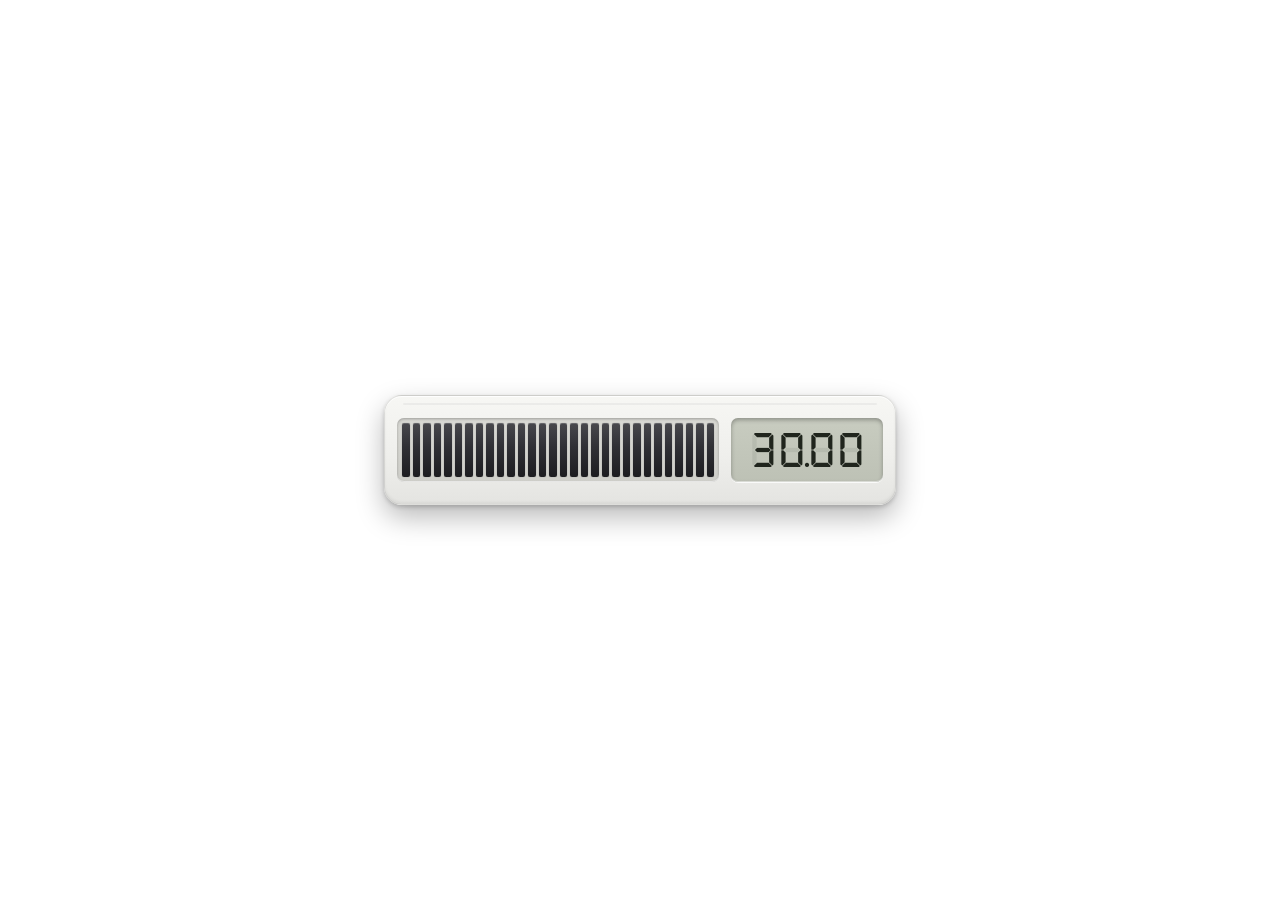
<file: frontend/index.html>
<!doctype html>
<html lang="zh-CN">
<head>
  <meta charset="utf-8" />
  <title>桌面计时器</title>
  <link rel="stylesheet" href="./style.css" />
</head>
<body>
  <div class="device" id="device">
    <div class="bar" id="bar"></div>
    <div class="lcd" id="lcd">
      <span class="digits ghost">88.88</span>
      <span class="digits" id="digits">30.00</span>
      <span class="phase" id="phase"></span>
    </div>
    <!-- 顶栏只放高频操作：模式、时长、±、开始暂停、跳过、归零、隐藏；开关类设置在托盘/设置窗口 -->
    <div class="controls" id="controls">
      <button class="ctl" data-act="mode">∞</button>
      <span class="dur" id="durWrap">
        <input id="mins" inputmode="numeric" maxlength="2" value="30" /><span id="unit">分</span>
      </span>
      <span class="ctl-gap"></span>
      <button class="ctl" data-act="m5">−5</button>
      <button class="ctl" data-act="m1">−1</button>
      <button class="ctl ctl-main" data-act="toggle">▶</button>
      <button class="ctl" data-act="skip">»</button>
      <button class="ctl" data-act="p1">+1</button>
      <button class="ctl" data-act="p5">+5</button>
      <span class="ctl-gap"></span>
      <button class="ctl" data-act="reset">↺</button>
      <button class="ctl" data-act="hide">✕</button>
    </div>
  </div>
  <script src="./i18n.js"></script>
  <script src="./timer.js"></script>
</body>
</html>
</file>
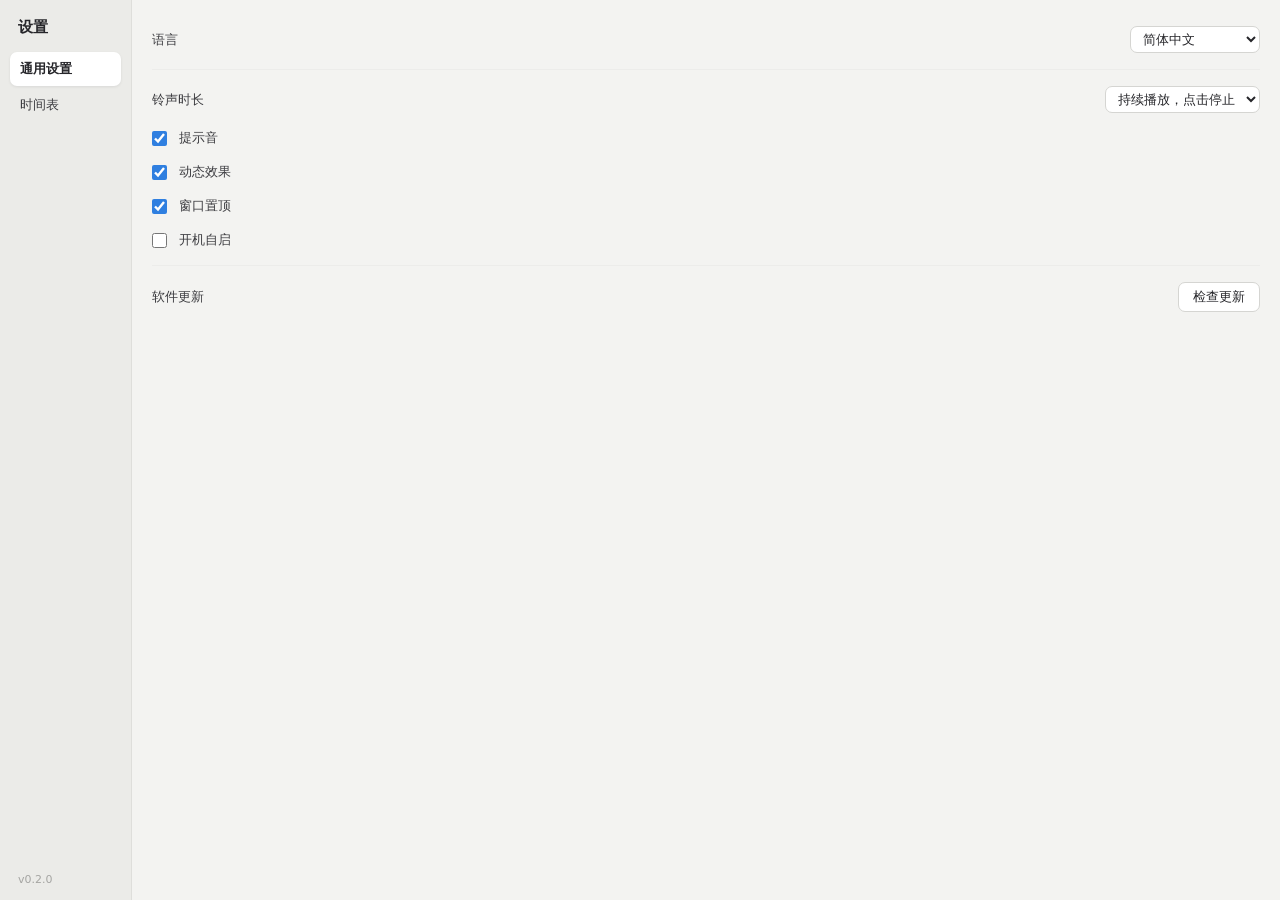
<file: frontend/settings.html>
<!doctype html>
<html lang="zh-CN">
<head>
  <meta charset="utf-8" />
  <title>设置</title>
  <link rel="stylesheet" href="./settings.css" />
</head>
<body>
  <div class="shell">
    <!-- 左侧：导航列 -->
    <nav class="nav">
      <h1 id="t-settings">设置</h1>
      <button class="nav-item active" data-panel="general" id="t-nav-general"></button>
      <button class="nav-item" data-panel="timetable" id="t-nav-timetable"></button>
      <div class="nav-spacer"></div>
      <div class="ver">v</div>
    </nav>

    <!-- 右侧：当前分区的具体设置 -->
    <main class="panels">
      <section class="panel active" id="panel-general">
        <div class="row">
          <label id="t-language" for="lang">语言</label>
          <select id="lang">
            <option value="zh-CN">简体中文</option>
            <option value="en">English</option>
            <option value="ja">日本語</option>
            <option value="ru">Русский</option>
          </select>
        </div>

        <div class="rule"></div>

        <div class="row">
          <label id="t-alarm" for="alarm">到点铃声</label>
          <select id="alarm">
            <option value="once"></option>
            <option value="10"></option>
            <option value="30"></option>
            <option value="loop"></option>
          </select>
        </div>

        <label class="row chk">
          <input type="checkbox" id="sound" />
          <span id="t-sound">提示音</span>
        </label>
        <label class="row chk">
          <input type="checkbox" id="anim" />
          <span id="t-anim">动态效果</span>
        </label>
        <label class="row chk">
          <input type="checkbox" id="ontop" />
          <span id="t-ontop">窗口置顶</span>
        </label>
        <label class="row chk">
          <input type="checkbox" id="autostart" />
          <span id="t-autostart">开机自启</span>
        </label>

        <div class="rule"></div>

        <div class="row">
          <label id="t-update">软件更新</label>
          <button id="upd" class="btn">检查更新</button>
        </div>
        <div id="upd-status" class="upd-status"></div>
      </section>

      <section class="panel" id="panel-timetable">
        <div class="row">
          <label id="t-mode" for="mode">计时模式</label>
          <select id="mode">
            <option value="countdown"></option>
            <option value="cycle"></option>
          </select>
        </div>

        <div class="rule"></div>

        <div class="group-title" id="t-sched">每日时间表</div>
        <div class="sched-hint" id="t-sched-hint"></div>
        <div id="schedList"></div>
        <button id="schedAdd" class="btn btn-wide"></button>

        <div class="rule"></div>

        <div class="row">
          <label id="t-cycle-work" for="cycleWork">工作时长</label>
          <span class="num"><input type="number" id="cycleWork" min="1" max="99" maxlength="2" /><span id="t-min-work">分</span></span>
        </div>
        <div class="row">
          <label id="t-cycle-rest" for="cycleRest">休息时长</label>
          <span class="num"><input type="number" id="cycleRest" min="1" max="99" maxlength="2" /><span id="t-min-rest">分</span></span>
        </div>
        <div class="row">
          <label id="t-cycle-long-rest" for="cycleLongRest">长休息时长</label>
          <span class="num"><input type="number" id="cycleLongRest" min="1" max="99" maxlength="2" /><span id="t-min-long">分</span></span>
        </div>
        <div class="row">
          <label id="t-cycle-long-every" for="cycleLongEvery">长休息间隔</label>
          <span class="num"><input type="number" id="cycleLongEvery" min="0" max="99" maxlength="2" /><span id="t-round-unit">轮</span><span class="hint" id="t-long-hint"></span></span>
        </div>
        <label class="row chk">
          <input type="checkbox" id="cycleAuto" />
          <span id="t-cycle-auto">自动切换下一段</span>
        </label>
      </section>
    </main>
  </div>
  <script src="./i18n.js"></script>
  <script src="./settings.js"></script>
</body>
</html>
</file>
<file: frontend/style.css>
/* 仿实体视觉计时器外观：白色圆角机身 + 深色刻度条 + 液晶七段码屏 */

@font-face {
  font-family: "DSEG7 Classic";
  src: url("./fonts/DSEG7Classic-Bold.woff2") format("woff2");
  font-weight: 700;
}
@font-face {
  font-family: "DSEG7 Classic";
  src: url("./fonts/DSEG7Classic-Light.woff2") format("woff2");
  font-weight: 300;
}

:root { color-scheme: light; }

html, body {
  margin: 0;
  height: 100%;
  background: transparent;
  overflow: hidden;
  user-select: none;
  -webkit-user-select: none;
  font-family: system-ui, "Microsoft YaHei", sans-serif;
}

body {
  display: flex;
  align-items: center;
  justify-content: center;
}

/* ---- 机身 ---- */

.device {
  /* 拖动区域：整个机身；交互元件用 no-drag 排除 */
  --app-region: drag;
  position: relative;
  width: 512px;
  height: 110px;
  box-sizing: border-box;
  border-radius: 18px;
  padding: 22px 12px;
  display: flex;
  gap: 12px;
  background: linear-gradient(180deg, #f7f7f4 0%, #efefec 55%, #e4e4e1 100%);
  border: 1px solid rgba(0, 0, 0, 0.10);
  box-shadow:
    inset 0 1px 0 rgba(255, 255, 255, 0.9),
    inset 0 -2px 3px rgba(0, 0, 0, 0.05),
    0 2px 4px rgba(0, 0, 0, 0.18),
    0 12px 28px rgba(0, 0, 0, 0.28);
}

/* 顶部按钮带的一点点凹槽暗示（还原实体机顶边） */
.device::before {
  content: "";
  position: absolute;
  top: 7px;
  left: 18px;
  right: 18px;
  height: 2px;
  border-radius: 1px;
  background: rgba(0, 0, 0, 0.045);
}

/* ---- 刻度条 ---- */

.bar {
  --app-region: no-drag;
  flex: 1;
  box-sizing: border-box;
  border-radius: 7px;
  padding: 5px;
  display: flex;
  gap: 3px;
  background: linear-gradient(180deg, #d9d9d4, #cfcfca);
  box-shadow:
    inset 0 1px 3px rgba(0, 0, 0, 0.28),
    inset 0 -1px 0 rgba(255, 255, 255, 0.7);
  cursor: pointer;
}

.seg {
  flex: 1;
  border-radius: 2px;
  background: linear-gradient(180deg, #d2d2cd, #c8c8c3); /* 熄灭态 */
  box-shadow: inset 0 0 1px rgba(0, 0, 0, 0.12);
  transition: background 0.25s linear;
}

.seg.on {
  background: linear-gradient(180deg, #48484d 0%, #303035 45%, #1d1d21 100%);
  box-shadow:
    inset 0 1px 0 rgba(255, 255, 255, 0.16),
    0 0 1px rgba(0, 0, 0, 0.4);
}

.seg.warn {
  background: linear-gradient(180deg, #8a4040 0%, #6e2f2f 100%);
}

/* 循环作息的休息相位：段条点亮为绿色，与工作相位的深色区分 */
.bar.rest .seg.on {
  background: linear-gradient(180deg, #4a8a5c 0%, #35704a 45%, #245c3c 100%);
  box-shadow:
    inset 0 1px 0 rgba(255, 255, 255, 0.16),
    0 0 1px rgba(0, 0, 0, 0.4);
}

/* ---- 液晶屏 ---- */

.lcd {
  --app-region: no-drag;
  position: relative;
  width: 152px;
  box-sizing: border-box;
  border-radius: 7px;
  display: flex;
  align-items: center;
  justify-content: center;
  background: linear-gradient(180deg, #c8ccc0 0%, #bdc1b5 100%);
  box-shadow:
    inset 0 2px 4px rgba(0, 0, 0, 0.30),
    inset 0 -1px 0 rgba(255, 255, 255, 0.55),
    0 1px 0 rgba(255, 255, 255, 0.8);
  cursor: pointer;
}

.digits {
  font-family: "DSEG7 Classic", monospace;
  font-weight: 700;
  font-size: 34px;
  line-height: 1;
  color: #21251e;
  letter-spacing: 1px;
}

.digits.ghost {
  position: absolute;
  color: rgba(30, 36, 26, 0.075);
}

/* 运行中暂停：数字慢闪 */
.lcd.paused .digits:not(.ghost) { animation: blink-slow 1.1s steps(1) infinite; }
/* 结束：数字快闪 */
.lcd.finished .digits:not(.ghost) { animation: blink-fast 0.5s steps(1) infinite; }

@keyframes blink-slow { 50% { opacity: 0.25; } }
@keyframes blink-fast { 50% { opacity: 0.1; } }

/* 循环作息的相位徽标：LCD 顶部小字（工作/休息/今日完成） */
.phase {
  position: absolute;
  top: 5px;
  left: 0;
  right: 0;
  text-align: center;
  font-size: 10px;
  line-height: 1;
  letter-spacing: 2px;
  color: rgba(30, 36, 26, 0.55);
  pointer-events: none;
}

.phase:empty { display: none; }

/* 有徽标时数字稍下移，避免和小字打架 */
.lcd.phased .digits { transform: translateY(4px); }

/* ---- 悬停控制条 ---- */

.controls {
  --app-region: no-drag;
  position: absolute;
  top: -13px;
  left: 50%;
  transform: translateX(-50%) translateY(4px);
  display: flex;
  align-items: center;
  gap: 4px;
  padding: 4px 6px;
  border-radius: 999px;
  background: rgba(28, 28, 30, 0.88);
  box-shadow: 0 3px 10px rgba(0, 0, 0, 0.35);
  opacity: 0;
  pointer-events: none;
  transition: opacity 0.15s ease, transform 0.15s ease;
}

.device:hover .controls,
.device.always .controls {
  opacity: 1;
  pointer-events: auto;
  transform: translateX(-50%) translateY(0);
}

.ctl {
  --app-region: no-drag;
  min-width: 26px;
  height: 24px;
  padding: 0 5px;
  border: 0;
  border-radius: 12px;
  background: transparent;
  color: #e8e8e6;
  font-size: 12px;
  line-height: 1;
  font-family: inherit;
  cursor: pointer;
  white-space: nowrap;
}

.ctl:hover { background: rgba(255, 255, 255, 0.16); }
.ctl:active { background: rgba(255, 255, 255, 0.28); }

.ctl-main {
  min-width: 32px;
  background: rgba(255, 255, 255, 0.14);
  font-size: 13px;
}

.ctl-main:hover { background: rgba(255, 255, 255, 0.26); }

.ctl-gap {
  width: 1px;
  height: 14px;
  margin: 0 2px;
  background: rgba(255, 255, 255, 0.22);
}

/* 循环作息模式：隐藏时长/±，显示跳过；∞/1× 按钮切换模式 */
#controls [data-act="skip"] { display: none; }

#controls.cycle [data-act="skip"] { display: inline-block; }

#controls.cycle .dur,
#controls.cycle [data-act="m5"],
#controls.cycle [data-act="m1"],
#controls.cycle [data-act="p1"],
#controls.cycle [data-act="p5"],
#controls.cycle .ctl-gap { display: none; }

/* ---- 自定义时长输入 ---- */

.dur {
  display: inline-flex;
  align-items: baseline;
  gap: 2px;
  padding: 0 6px 0 8px;
  color: #b9b9b6;
  font-size: 12px;
  line-height: 24px;
  user-select: none;
}

.dur input {
  width: 2.4em;
  padding: 0 2px;
  border: 0;
  border-bottom: 1px solid rgba(255, 255, 255, 0.35);
  border-radius: 0;
  background: transparent;
  color: #ffffff;
  font-family: inherit;
  font-size: 13px;
  font-weight: 600;
  text-align: right;
  outline: none;
}

.dur input:focus { border-bottom-color: rgba(255, 255, 255, 0.85); }

.dur input[readonly] { color: #8a8a88; }

/* 隐藏数字输入的上下箭头 */
.dur input::-webkit-outer-spin-button,
.dur input::-webkit-inner-spin-button { -webkit-appearance: none; margin: 0; }

/* ---- 动态效果（设置里可关） ---- */

/* 开始计时：钟摆式轻晃 */
@keyframes anim-swing {
  0%   { transform: rotate(0); }
  20%  { transform: rotate(-1.6deg); }
  45%  { transform: rotate(1.4deg); }
  70%  { transform: rotate(-0.9deg); }
  100% { transform: rotate(0); }
}

/* 到点响铃：铃声式抖动 */
@keyframes anim-ring {
  0%, 100% { transform: rotate(0); }
  12%  { transform: rotate(-2deg) translateX(-1px); }
  28%  { transform: rotate(2deg) translateX(1px); }
  44%  { transform: rotate(-1.6deg) translateX(-1px); }
  60%  { transform: rotate(1.6deg) translateX(1px); }
  78%  { transform: rotate(-0.8deg); }
  90%  { transform: rotate(0.8deg); }
}

.device.anim-start { animation: anim-swing 0.55s ease-in-out; }
.device.anim-finish { animation: anim-ring 0.7s ease-in-out; }
</file>
<file: frontend/settings.css>
/* 设置窗口：左侧导航 + 右侧分区内容 */

:root { color-scheme: light; }

html, body {
  margin: 0;
  height: 100%;
  background: #f3f3f1;
  font-family: system-ui, "Microsoft YaHei", sans-serif;
  user-select: none;
  overflow: hidden;
}

.shell {
  display: flex;
  height: 100%;
}

/* ---- 左侧导航 ---- */

.nav {
  width: 132px;
  flex-shrink: 0;
  box-sizing: border-box;
  padding: 18px 10px 14px;
  display: flex;
  flex-direction: column;
  background: #ebebe8;
  border-right: 1px solid #dedeDB;
}

h1 {
  margin: 0 8px 14px;
  font-size: 15px;
  font-weight: 600;
  color: #26262a;
}

.nav-item {
  border: 0;
  padding: 8px 10px;
  margin: 1px 0;
  border-radius: 7px;
  background: transparent;
  font-family: inherit;
  font-size: 13px;
  color: #3c3c40;
  text-align: left;
  cursor: pointer;
  white-space: nowrap;
}

.nav-item:hover { background: rgba(0, 0, 0, 0.05); }

.nav-item.active {
  background: #ffffff;
  color: #26262a;
  font-weight: 600;
  box-shadow: 0 1px 3px rgba(0, 0, 0, 0.08);
}

.nav-spacer { flex: 1; }

.ver {
  margin: 0 8px;
  font-size: 11px;
  color: #a5a5a2;
}

/* ---- 右侧内容 ---- */

.panels {
  flex: 1;
  overflow-y: auto;
  padding: 18px 20px 20px;
  box-sizing: border-box;
}

.panel { display: none; }

.panel.active { display: block; }

.row {
  display: flex;
  align-items: center;
  justify-content: space-between;
  gap: 12px;
  padding: 8px 0;
  font-size: 13px;
  color: #3c3c40;
  cursor: pointer;
}

select {
  min-width: 130px;
  padding: 4px 8px;
  border: 1px solid #d5d5d2;
  border-radius: 7px;
  background: #ffffff;
  font-family: inherit;
  font-size: 13px;
  color: #26262a;
  outline: none;
}

select:focus { border-color: #8a8a86; }

.rule {
  height: 1px;
  margin: 8px 0;
  background: #ececea;
}

.chk input {
  width: 15px;
  height: 15px;
  margin: 0;
  accent-color: #2f7fe0;
  cursor: pointer;
}

.chk span { flex: 1; }

.btn {
  padding: 5px 14px;
  border: 1px solid #d5d5d2;
  border-radius: 7px;
  background: #ffffff;
  font-family: inherit;
  font-size: 13px;
  color: #26262a;
  cursor: pointer;
}

.btn:hover:not(:disabled) { border-color: #8a8a86; }

.btn:disabled { color: #a5a5a2; cursor: default; }

.btn-wide { width: 100%; margin-top: 6px; }

.upd-status {
  min-height: 16px;
  padding: 0 0 2px;
  font-size: 12px;
  color: #8a8a86;
  text-align: right;
}

.upd-status.err { color: #c04848; }

/* ---- 时间表 ---- */

.group-title {
  padding: 8px 0 0;
  font-size: 13px;
  color: #3c3c40;
}

.sched-hint {
  padding: 2px 0 4px;
  font-size: 11px;
  color: #a5a5a2;
}

.sched-row {
  display: flex;
  align-items: center;
  gap: 5px;
  padding: 3px 0;
  border-radius: 6px;
}

.sched-row.dragging {
  position: relative;
  z-index: 2;
  background: #ffffff;
  box-shadow: 0 2px 8px rgba(0, 0, 0, 0.18);
  opacity: 0.92;
}

.sched-row .grip {
  padding: 2px 3px;
  color: #b9b9b6;
  font-size: 11px;
  letter-spacing: -2px;
  cursor: grab;
  touch-action: none;
  user-select: none;
  -webkit-user-select: none;
}

.sched-row .grip:hover { color: #6e6e6a; }

.sched-row.dragging .grip { cursor: grabbing; }

.sched-row input[type="time"] {
  border: 1px solid #d5d5d2;
  border-radius: 6px;
  padding: 3px 4px;
  background: #ffffff;
  font-family: inherit;
  font-size: 12px;
  color: #26262a;
  outline: none;
}

.sched-row input[type="time"]:focus { border-color: #8a8a86; }

.sched-row .dash { color: #a5a5a2; }

.sched-row select {
  min-width: 0;
  flex: 1;
  padding: 3px 4px;
  font-size: 12px;
}

.sched-row .del {
  border: 0;
  padding: 0 4px;
  background: transparent;
  color: #a5a5a2;
  font-size: 13px;
  cursor: pointer;
}

.sched-row .del:hover { color: #c04848; }

/* ---- 循环作息参数 ---- */

.num {
  display: inline-flex;
  align-items: center;
  gap: 4px;
  color: #8a8a86;
  font-size: 12px;
}

.num .hint {
  margin-left: 2px;
  color: #b9b9b6;
  font-size: 11px;
}

.num input {
  width: 3em;
  padding: 4px 6px;
  border: 1px solid #d5d5d2;
  border-radius: 7px;
  background: #ffffff;
  font-family: inherit;
  font-size: 13px;
  color: #26262a;
  text-align: right;
  outline: none;
}

.num input:focus { border-color: #8a8a86; }
</file>
